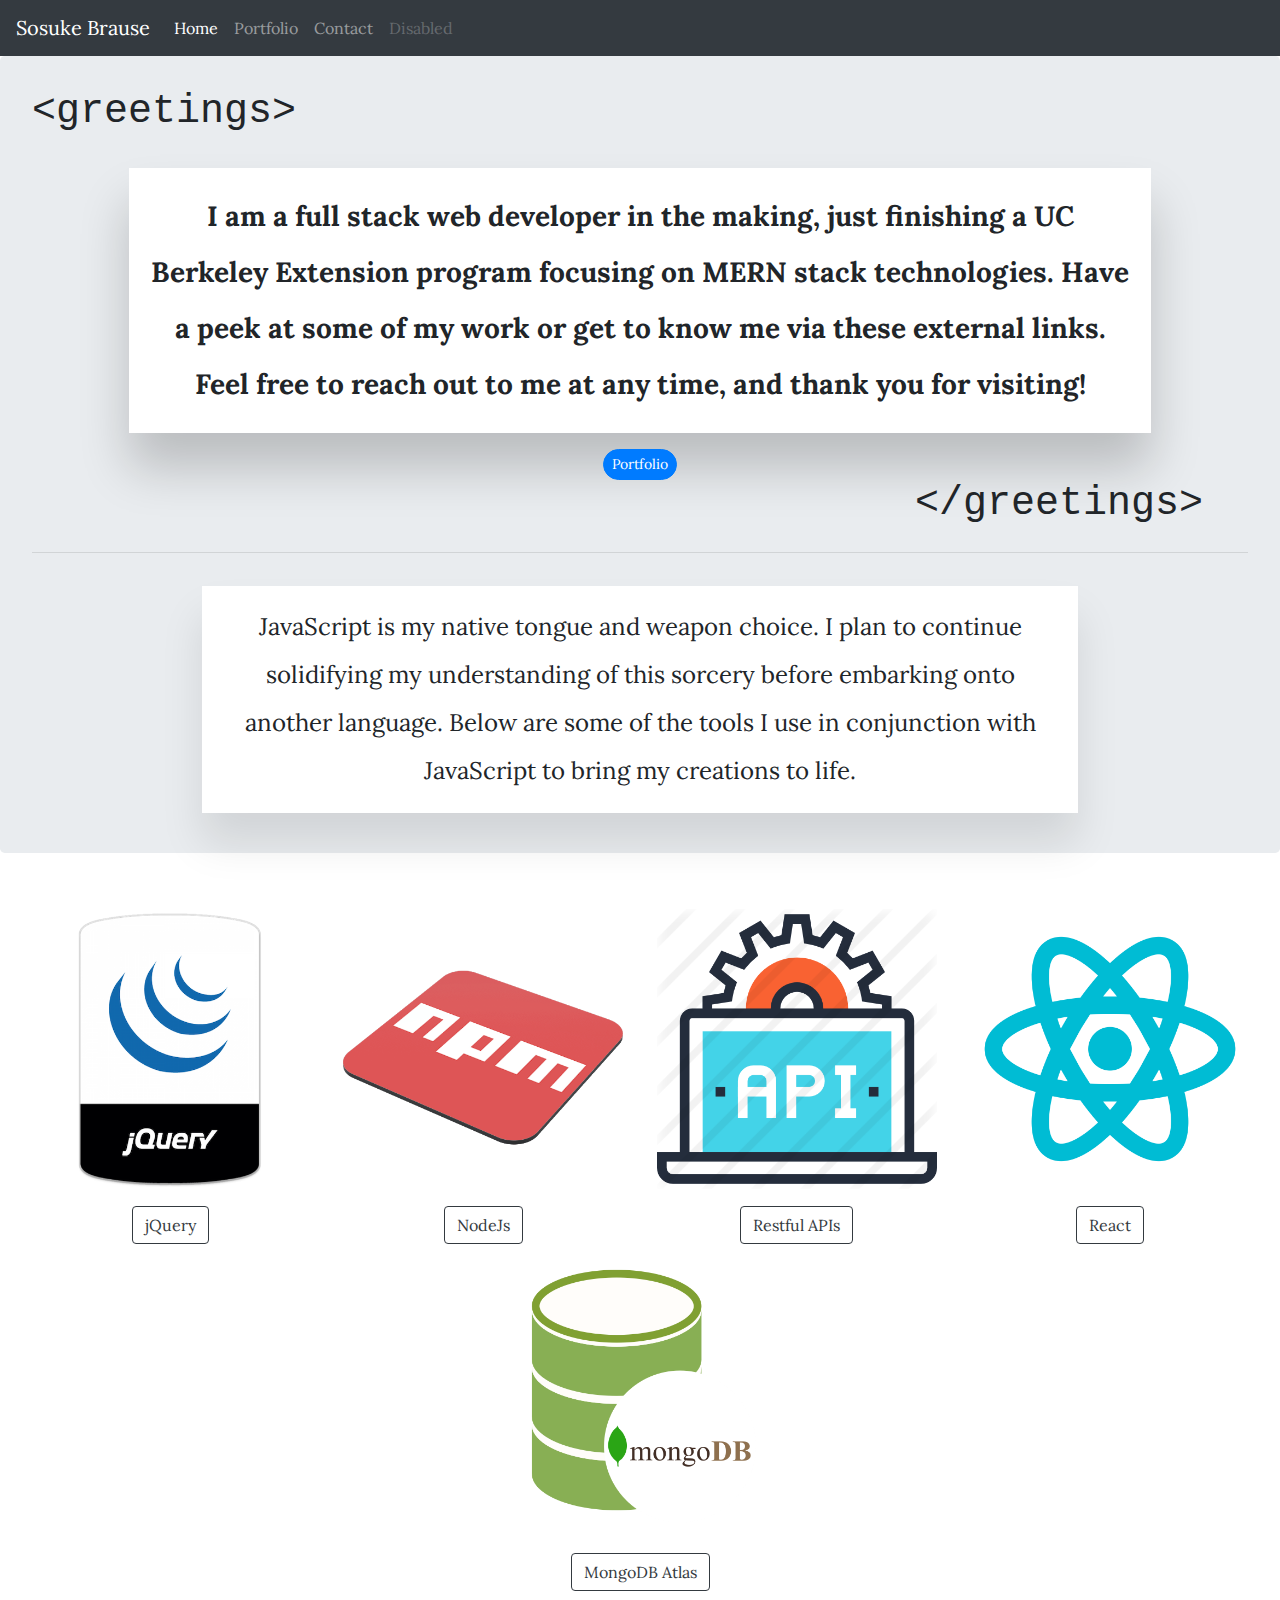
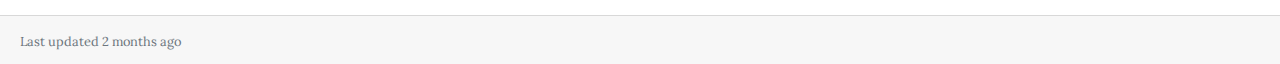
<file: Assets/index.html>
<!DOCTYPE html>
<html lang="en">
  <head>
    <!-- Required meta tags -->
    <meta charset="utf-8" />
    <meta
      name="viewport"
      content="width=device-width, initial-scale=1, shrink-to-fit=no"
    />

    <!-- Bootstrap CSS -->
    <link
      rel="stylesheet"
      href="https://stackpath.bootstrapcdn.com/bootstrap/4.5.2/css/bootstrap.min.css"
      integrity="sha384-JcKb8q3iqJ61gNV9KGb8thSsNjpSL0n8PARn9HuZOnIxN0hoP+VmmDGMN5t9UJ0Z"
      crossorigin="anonymous"
    />
    <link
      href="https://fonts.googleapis.com/css2?family=Lora:wght@500&display=swap"
      rel="stylesheet"
    />
    <link rel="stylesheet" href="./style.css" />

    <title>Portfolio:Sosuke/Home</title>
  </head>
  <body>
    <!-- nav starts -->
    <!-- <div class="container text-white"> -->
    <nav class="navbar navbar-expand-lg navbar-dark bg-dark">
      <a class="navbar-brand text-white" href="./index.html">Sosuke Brause</a>

      <button
        id="burger"
        class="navbar-toggler"
        type="button"
        data-toggle="collapse"
        data-target="#navbarNavAltMarkup"
        aria-controls="navbarNavAltMarkup"
        aria-expanded="false"
        aria-label="Toggle navigation"
      >
        <span class="navbar-toggler-icon navbar-dark" id="burger"></span>
      </button>
      <div class="collapse navbar-collapse text-white" id="navbarNavAltMarkup">
        <div class="navbar-nav text-white">
          <a class="nav-link active" href="#"
            >Home <span class="sr-only">(current)</span></a
          >
          <a class="nav-link" href="./portfolio.html">Portfolio</a>
          <a class="nav-link" href="./contact.html">Contact</a>
          <a
            class="nav-link disabled"
            href="#"
            tabindex="-1"
            aria-disabled="true"
            >Disabled</a
          >
        </div>
      </div>
    </nav>
    <!-- </div> -->
    <!-- Nav ends -->

    <!-- JUMBO begins -->
    <div class="jumbotron">
      <h1 class="greet">&lt;greetings&gt;</h1>
      <br />
      <div class="container upcontain">
        <p>
          I am a full stack web developer in the making, just finishing a UC
          Berkeley Extension program focusing on MERN stack technologies. Have a
          peek at some of my work or get to know me via these external links.
          Feel free to reach out to me at any time, and thank you for visiting!
          <!-- <a href="./contact.html"/> -->
        </p>
        <div class="git-link">
          <button
            class="btn btn-primary btn-sm"
            href="./portfolio.html"
            id="git"
          >
            Portfolio
          </button>
        </div>
      </div>
      <h1 class="greet end">&lt;/greetings&gt;</h1>
      <hr class="my-4" />
      <div class="container undercontainer" id="undercontainer">
        <h6>
          JavaScript is my native tongue and weapon choice. I plan to continue
          solidifying my understanding of this sorcery before embarking onto
          another language. Below are some of the tools I use in conjunction
          with JavaScript to bring my creations to life.
        </h6>
      </div>
    </div>
    <!-- JUMBO ends -->

    <!-- img figs begins -->
    <div class="container-fluid logos-container">
      <div class="row">
        <div class="col-12">
          <div class="row flex-gap">
            <figure class="figure">
              <img
                src="./img/jq.png"
                class="figure-img img-fluid"
                alt="jquery-logo"
              />
              <figcaption class="figure-caption">
                <a
                  class="btn btn-outline-dark"
                  data-toggle="collapse"
                  href="#jq"
                  role="button"
                >
                  jQuery
                </a>
              </figcaption>
              <div class="collapse" id="jq">
                <div class="card card-body opencard">
                  jQuery was the first library I began with to implement event
                  handling and DOM traversal which has powered about 80% of my
                  completed work.
                </div>
              </div>
            </figure>

            <figure class="figure">
              <img
                src="./img/np.png"
                class="figure-img img-fluid"
                alt="npm-logo"
              />
              <figcaption class="figure-caption">
                <a
                  class="btn btn-outline-dark"
                  data-toggle="collapse"
                  href="#nebula"
                  role="button"
                >
                  NodeJs
                </a>
              </figcaption>
              <div class="collapse" id="nebula">
                <div class="card card-body opencard">
                  Dependable from the start, Node provies a runtime environment
                  for JavaScript. NPM manages its available packages and modules
                  which I deploy a dime a dozen in most recent repos. See my
                  most<a href="./contact.html">commonly used modules</a>
                </div>
              </div>
            </figure>

            <figure class="figure">
              <img
                src="./img/api.png"
                class="figure-img img-fluid"
                alt="api-img"
              />
              <figcaption class="figure-caption">
                <a
                  class="btn btn-outline-dark"
                  data-toggle="collapse"
                  href="#restful"
                  role="button"
                >
                  Restful APIs
                </a>
              </figcaption>
              <div class="collapse" id="restful">
                <div class="card card-body opencard">
                  Over 80% of applications I have written use Application
                  Programming Interface for practical, real life
                </div>
              </div>
            </figure>

            <figure class="figure">
              <img
                src="./img/react.png"
                class="figure-img img-fluid"
                alt="react-logo"
              />
              <figcaption class="figure-caption">
                <a
                  class="btn btn-outline-dark"
                  data-toggle="collapse"
                  href="#regale"
                  role="button"
                >
                  React
                </a>
              </figcaption>
              <div class="collapse" id="regale">
                <div class="card card-body opencard">
                  Anim pariatur cliche rep
                </div>
              </div>
            </figure>

            <figure class="figure">
              <img
                src="./img/mongodb-icon-62.png"
                class="figure-img img-fluid"
                alt="mongodb-logo"
              />
              <figcaption class="figure-caption">
                <a
                  class="btn btn-outline-dark"
                  data-toggle="collapse"
                  href="#magic"
                  role="button"
                >
                  MongoDB Atlas
                </a>
              </figcaption>
              <div class="collapse" id="magic">
                <div class="card card-body opencard">
                  Anim pariatur cliche rep
                </div>
              </div>
            </figure>
          </div>
        </div>
      </div>
    </div>
    <!-- img figs ends -->
    <div class="card-footer">
      <small class="text-muted">Last updated 2 months ago</small>
    </div>

    <!-- Optional JavaScript -->
    <!-- jQuery first, then Popper.js, then Bootstrap JS -->
    <script
      src="https://code.jquery.com/jquery-3.5.1.slim.min.js"
      integrity="sha384-DfXdz2htPH0lsSSs5nCTpuj/zy4C+OGpamoFVy38MVBnE+IbbVYUew+OrCXaRkfj"
      crossorigin="anonymous"
    ></script>
    <script
      src="https://cdn.jsdelivr.net/npm/popper.js@1.16.1/dist/umd/popper.min.js"
      integrity="sha384-9/reFTGAW83EW2RDu2S0VKaIzap3H66lZH81PoYlFhbGU+6BZp6G7niu735Sk7lN"
      crossorigin="anonymous"
    ></script>
    <script
      src="https://stackpath.bootstrapcdn.com/bootstrap/4.5.2/js/bootstrap.min.js"
      integrity="sha384-B4gt1jrGC7Jh4AgTPSdUtOBvfO8shuf57BaghqFfPlYxofvL8/KUEfYiJOMMV+rV"
      crossorigin="anonymous"
    ></script>
  </body>
</html>
</file>
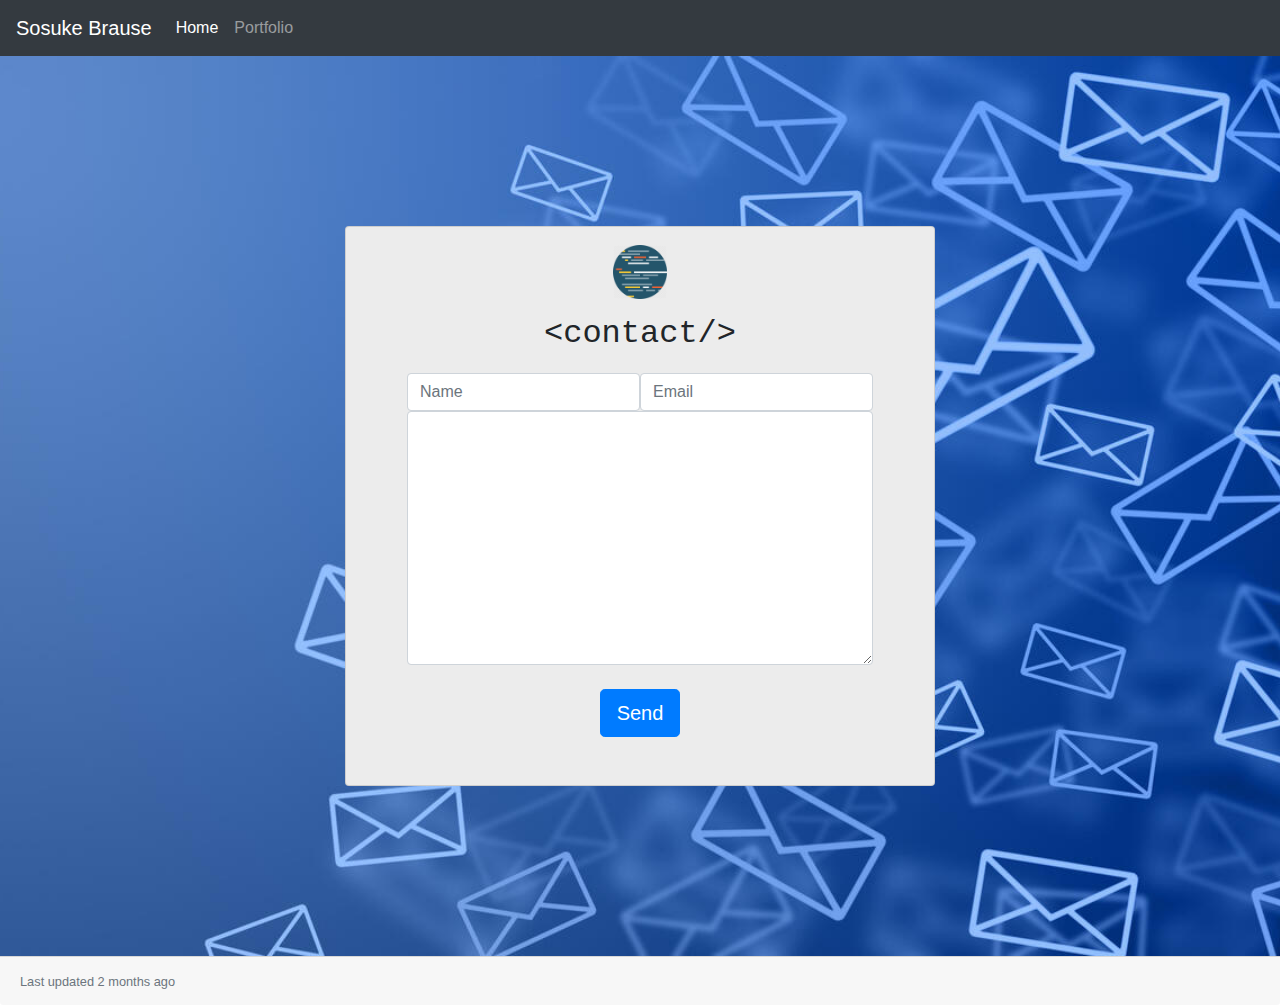
<file: Assets/contact.html>
<!DOCTYPE html>
<html lang="en">
  <head>
    <!-- Required meta tags -->
    <meta charset="utf-8" />
    <meta
      name="viewport"
      content="width=device-width, initial-scale=1, shrink-to-fit=no"
    />

    <!-- Bootstrap CSS -->
    <link
      rel="stylesheet"
      href="https://stackpath.bootstrapcdn.com/bootstrap/4.5.2/css/bootstrap.min.css"
      integrity="sha384-JcKb8q3iqJ61gNV9KGb8thSsNjpSL0n8PARn9HuZOnIxN0hoP+VmmDGMN5t9UJ0Z"
      crossorigin="anonymous"
    />
    <link rel="stylesheet" href="./contact.css" />

    <title>Portfolio:Sosuke/Contact</title>
  </head>
  <body>
    <!-- nav starts -->
    <!-- <div class="container text-white"> -->
    <nav class="navbar navbar-expand-lg navbar-dark bg-dark burger">
      <a class="navbar-brand text-white" href="./index.html">Sosuke Brause</a>

      <button
        id="burger"
        class="navbar-toggler burger"
        type="button"
        data-toggle="collapse"
        data-target="#navbarNavAltMarkup"
        aria-controls="navbarNavAltMarkup"
        aria-expanded="false"
        aria-label="Toggle navigation"
      >
        <span class="navbar-toggler-icon navbar-dark" id="burger"></span>
      </button>
      <div class="collapse navbar-collapse text-white" id="navbarNavAltMarkup">
        <div class="navbar-nav text-white">
          <a class="nav-link active" href="#"
            >Home <span class="sr-only">(current)</span></a
          >
          <a class="nav-link" href="./portfolio.html">Portfolio</a>
        </div>
      </div>
    </nav>
    <!-- </div> -->
    <!-- Nav ends -->
    <div class="page">
      <div class="row contact">
        <div class="col-8">
          <div class="card text-center" id="con-card">
            <img
              src="./img/coding.png"
              class="rounded mx-auto d-block"
              id="con-icon"
              max-alt="img"
            />
            <h2 class="card-title mt-3">&lt;contact/&gt;</h2>
            <div class="card-body">
              <form>
                <div class="container">
                  <div class="row contact-in">
                    <div class="col-6">
                      <input
                        type="text"
                        class="form-control"
                        placeholder="Name"
                      />
                    </div>
                    <div class="col-6">
                      <input
                        type="text"
                        class="form-control"
                        placeholder="Email"
                      />
                    </div>
                  </div>
                </div>
              </form>

              <div class="input-group">
                <textarea
                  class="form-control"
                  aria-label="With textarea"
                  rows="10"
                ></textarea>
              </div>
              <button
                type="button"
                class="btn btn-primary btn-lg mt-4"
                id="send"
              >
                Send
              </button>
            </div>
          </div>
        </div>
      </div>
      <div class="card-footer">
        <small class="text-muted">Last updated 2 months ago</small>
      </div>
    </div>

    <!-- Optional JavaScript -->
    <!-- jQuery first, then Popper.js, then Bootstrap JS -->
    <script
      src="https://code.jquery.com/jquery-3.5.1.slim.min.js"
      integrity="sha384-DfXdz2htPH0lsSSs5nCTpuj/zy4C+OGpamoFVy38MVBnE+IbbVYUew+OrCXaRkfj"
      crossorigin="anonymous"
    ></script>
    <script
      src="https://cdn.jsdelivr.net/npm/popper.js@1.16.1/dist/umd/popper.min.js"
      integrity="sha384-9/reFTGAW83EW2RDu2S0VKaIzap3H66lZH81PoYlFhbGU+6BZp6G7niu735Sk7lN"
      crossorigin="anonymous"
    ></script>
    <script
      src="https://stackpath.bootstrapcdn.com/bootstrap/4.5.2/js/bootstrap.min.js"
      integrity="sha384-B4gt1jrGC7Jh4AgTPSdUtOBvfO8shuf57BaghqFfPlYxofvL8/KUEfYiJOMMV+rV"
      crossorigin="anonymous"
    ></script>
  </body>
</html>

<!-- <button
                  class="btn btn-outline-secondary"
                  type="button"
                  id="inputGroupFileAddon04"
                >
                  <svg
                    width="1em"
                    height="1em"
                    viewBox="0 0 16 16"
                    class="bi bi-search"
                    fill="currentColor"
                    xmlns="http://www.w3.org/2000/svg"
                  >
                    <path
                      fill-rule="evenodd"
                      d="M10.442 10.442a1 1 0 0 1 1.415 0l3.85 3.85a1 1 0 0 1-1.414 1.415l-3.85-3.85a1 1 0 0 1 0-1.415z"
                    />
                    <path
                      fill-rule="evenodd"
                      d="M6.5 12a5.5 5.5 0 1 0 0-11 5.5 5.5 0 0 0 0 11zM13 6.5a6.5 6.5 0 1 1-13 0 6.5 6.5 0 0 1 13 0z"
                    />
                  </svg>
                </button>
                <button
                  class="btn btn-outline-secondary"
                  type="button"
                  id="inputGroupFileAddon04"
                >
                  <svg
                    width="1em"
                    height="1em"
                    viewBox="0 0 16 16"
                    class="bi bi-paperclip"
                    fill="currentColor"
                    xmlns="http://www.w3.org/2000/svg"
                  >
                    <path
                      fill-rule="evenodd"
                      d="M4.5 3a2.5 2.5 0 0 1 5 0v9a1.5 1.5 0 0 1-3 0V5a.5.5 0 0 1 1 0v7a.5.5 0 0 0 1 0V3a1.5 1.5 0 1 0-3 0v9a2.5 2.5 0 0 0 5 0V5a.5.5 0 0 1 1 0v7a3.5 3.5 0 1 1-7 0V3z"
                    />
                  </svg>
                </button> -->
</file>
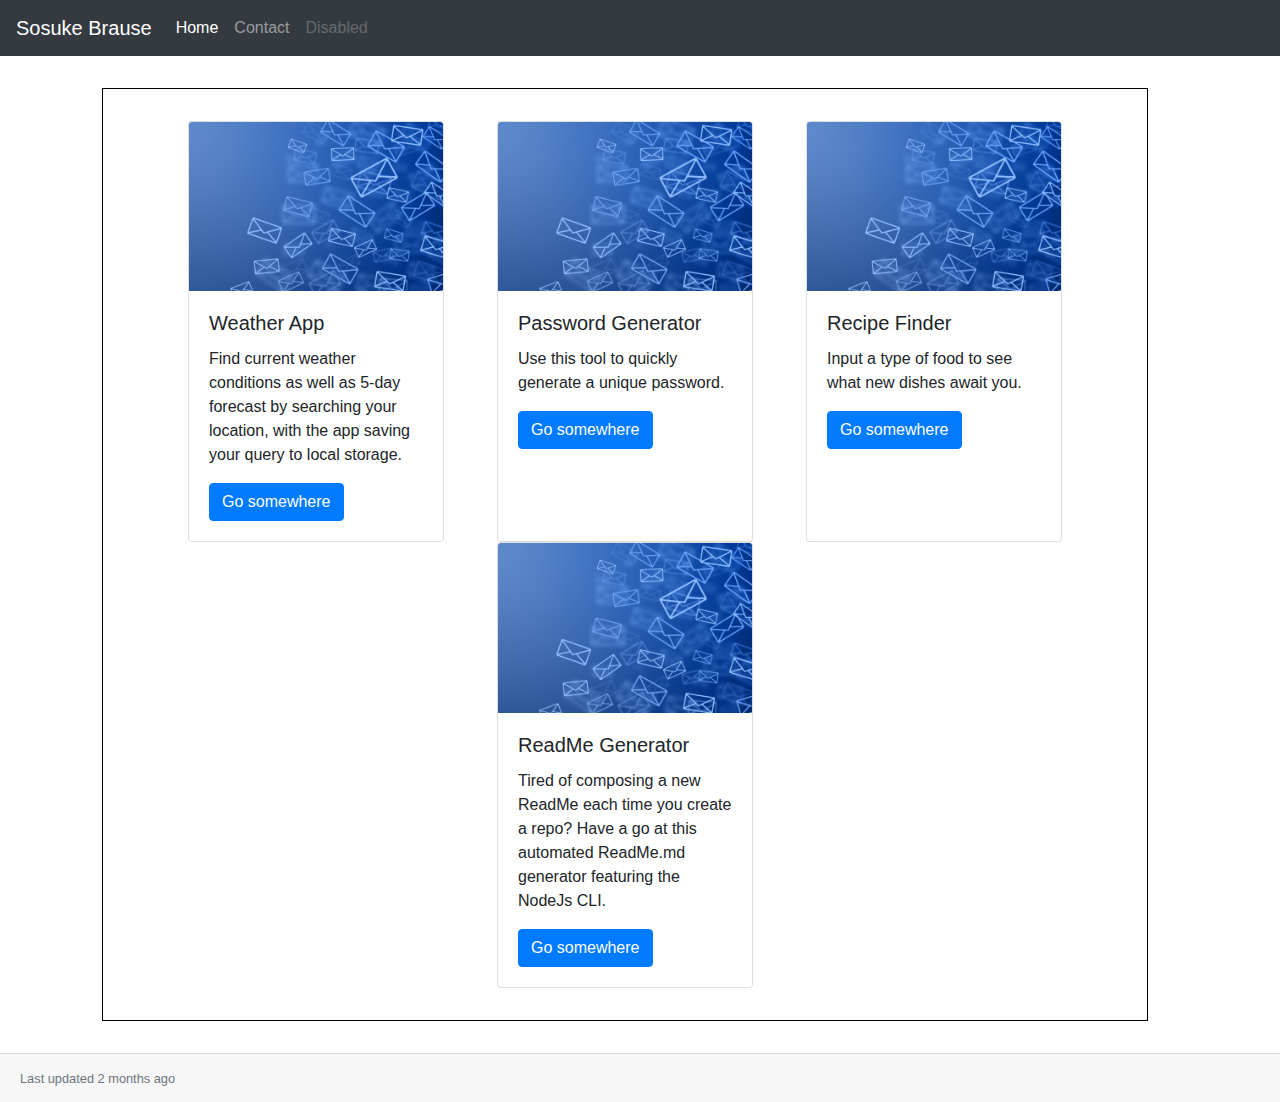
<file: Assets/portfolio.html>
<!DOCTYPE html>
<html lang="en">
  <head>
    <!-- Required meta tags -->
    <meta charset="utf-8" />
    <meta
      name="viewport"
      content="width=device-width, initial-scale=1, shrink-to-fit=no"
    />

    <!-- Bootstrap CSS -->
    <link
      rel="stylesheet"
      href="https://stackpath.bootstrapcdn.com/bootstrap/4.5.2/css/bootstrap.min.css"
      integrity="sha384-JcKb8q3iqJ61gNV9KGb8thSsNjpSL0n8PARn9HuZOnIxN0hoP+VmmDGMN5t9UJ0Z"
      crossorigin="anonymous"
    />
    <link rel="stylesheet" href="./port.css" />

    <title>Portfolio:Sosuke/Contact</title>
  </head>
  <body>
    <!-- nav starts -->
    <nav class="navbar navbar-expand-lg navbar-dark bg-dark burger">
      <a class="navbar-brand text-white" href="./index.html">Sosuke Brause</a>

      <button
        id="burger"
        class="navbar-toggler burger"
        type="button"
        data-toggle="collapse"
        data-target="#navbarNavAltMarkup"
        aria-controls="navbarNavAltMarkup"
        aria-expanded="false"
        aria-label="Toggle navigation"
      >
        <span class="navbar-toggler-icon navbar-dark" id="burger"></span>
      </button>
      <div class="collapse navbar-collapse text-white" id="navbarNavAltMarkup">
        <div class="navbar-nav text-white">
          <a class="nav-link active" href="#"
            >Home <span class="sr-only">(current)</span></a
          >
          <a class="nav-link" href="./contact.html">Contact</a>
          <a
            class="nav-link disabled"
            href="#"
            tabindex="-1"
            aria-disabled="true"
            >Disabled</a
          >
        </div>
      </div>
    </nav>
    <!-- Nav ends -->

    <div class="container">
      <div class="row">
        <div class="col-12">
          <div class="container row rowstyle">
            <div class="card" style="width: 16rem">
              <img src="./img/email.png" class="card-img-top" alt="..." />
              <div class="card-body">
                <h5 class="card-title">Weather App</h5>
                <p class="card-text">
                  Find current weather conditions as well as 5-day forecast by
                  searching your location, with the app saving your query to
                  local storage.
                </p>
                <a href="#" class="btn btn-primary">Go somewhere</a>
              </div>
            </div>
            <div class="card" style="width: 16rem">
              <img src="./img/email.png" class="card-img-top" alt="..." />
              <div class="card-body">
                <h5 class="card-title">Password Generator</h5>
                <p class="card-text">
                  Use this tool to quickly generate a unique password.
                </p>
                <a href="#" class="btn btn-primary">Go somewhere</a>
              </div>
            </div>
            <div class="card" style="width: 16rem">
              <img src="./img/email.png" class="card-img-top" alt="..." />
              <div class="card-body">
                <h5 class="card-title">Recipe Finder</h5>
                <p class="card-text">
                  Input a type of food to see what new dishes await you.
                </p>
                <a href="#" class="btn btn-primary">Go somewhere</a>
              </div>
            </div>
            <div class="card" style="width: 16rem">
              <img src="./img/email.png" class="card-img-top" alt="..." />
              <div class="card-body">
                <h5 class="card-title">ReadMe Generator</h5>
                <p class="card-text">
                  Tired of composing a new ReadMe each time you create a repo?
                  Have a go at this automated ReadMe.md generator featuring the
                  NodeJs CLI.
                </p>
                <a href="#" class="btn btn-primary">Go somewhere</a>
              </div>
            </div>
          </div>
        </div>
      </div>
    </div>
    <div class="card-footer">
      <small class="text-muted">Last updated 2 months ago</small>
    </div>

    <!-- Optional JavaScript -->
    <!-- jQuery first, then Popper.js, then Bootstrap JS -->
    <script
      src="https://code.jquery.com/jquery-3.5.1.slim.min.js"
      integrity="sha384-DfXdz2htPH0lsSSs5nCTpuj/zy4C+OGpamoFVy38MVBnE+IbbVYUew+OrCXaRkfj"
      crossorigin="anonymous"
    ></script>
    <script
      src="https://cdn.jsdelivr.net/npm/popper.js@1.16.1/dist/umd/popper.min.js"
      integrity="sha384-9/reFTGAW83EW2RDu2S0VKaIzap3H66lZH81PoYlFhbGU+6BZp6G7niu735Sk7lN"
      crossorigin="anonymous"
    ></script>
    <script
      src="https://stackpath.bootstrapcdn.com/bootstrap/4.5.2/js/bootstrap.min.js"
      integrity="sha384-B4gt1jrGC7Jh4AgTPSdUtOBvfO8shuf57BaghqFfPlYxofvL8/KUEfYiJOMMV+rV"
      crossorigin="anonymous"
    ></script>
  </body>
</html>
</file>
<file: Assets/style.css>
.navbar {
  padding: 1rem, 2rem;
}

.burger {
  border-color: rgb(170, 185, 199);
}

body {
  font-family: "Lora", serif;
}

.btn-sm {
  border-radius: 24px;
}
.btn-lg {
  display: flex;
  justify-content: flex-start;
}

.greet {
  font-family: courier new;
}
.greet.end {
  text-align: right;
  margin-right: 5vh;
}

.jumbotron {
  padding: 2rem;
}

p {
  /* text-indent: 4rem; */
  display: flex;
  justify-content: center;
  text-align: center;
  font-weight: bold;
  font-size: 28px;
  background-color: white;
  box-shadow: 0 35px 47px rgba(0, 0, 0, 0.2);

  padding: 2%;
}

p a {
  text-align: left;
  display: inline-block;
  background-color: yellow;
}

.git-link {
  display: flex;
  justify-content: center;
  /* padding-top: 1vh; */
}

.upcontain {
  /* background-color: white; */
  padding-right: 8%;
  padding-left: 8%;
  max-width: 150rem;
  min-width: 30rem;
  line-height: 2;
}
.undercontainer {
  display: flex;
  justify-content: center;
  text-align: center;
  padding-top: 1vh;
  padding-right: 14%;
  padding-left: 14%;
  max-width: 80rem;

  min-width: 5rem;
}
h6 {
  line-height: 2;
  font-size: 1.5em;
  font-weight: normal;
  background-color: white;
  padding: 2%;
  box-shadow: 0 30px 40px rgba(0, 0, 0, 0.1);
}

.logos-container {
  padding: 2vh;
}

.flex-gap {
  display: flex;
  justify-content: space-evenly;

  flex-wrap: wrap;
}
.flex-gap > figure {
  margin: 6px;
}
img {
  max-height: 280px;
  max-width: 490px;
}

figcaption {
  text-align: center;
  margin-top: 1vh;
  z-index: 5000;
}

.popover-btn {
  text-align: center;
  margin-top: 1vh;
}

.opencard {
  max-width: 20vh;
  display: flex;
  justify-content: center;
  text-align: center;
}
</file>
<file: Assets/contact.css>
.navbar {
  padding: 1rem, 2rem;
}
.page {
  height: 100vh;
}
.row {
  height: 100%;
}
.contact {
  display: flex;
  justify-content: center;
  justify-content: space-evenly;
  align-items: center;
  background: url("./img/email.png");
  background-size: cover;
  background-repeat: no-repeat;
}

.card-body {
  margin: 0 auto;
  padding-right: 2%;
  padding-left: 2%;
}

#con-card {
  margin: 0 auto;
  background-color: rgb(236, 236, 236);
  max-width: 70%;
  min-height: 35em;
}

#con-icon {
  margin-top: 2vh;
  max-width: 6vh;
}

.card-text {
  border: 1px solid;
}

.col-6 {
  padding: 0px;
}

.card-title {
  font-family: courier new;
  font-size: 2rem;
  margin-bottom: 0px;
}
</file>
<file: Assets/port.css>
.rowstyle {
  display: flex;
  justify-content: space-evenly;
  padding: 2%;
  border: 1px solid black;
}

.row {
  padding: 2rem;
}
</file>
